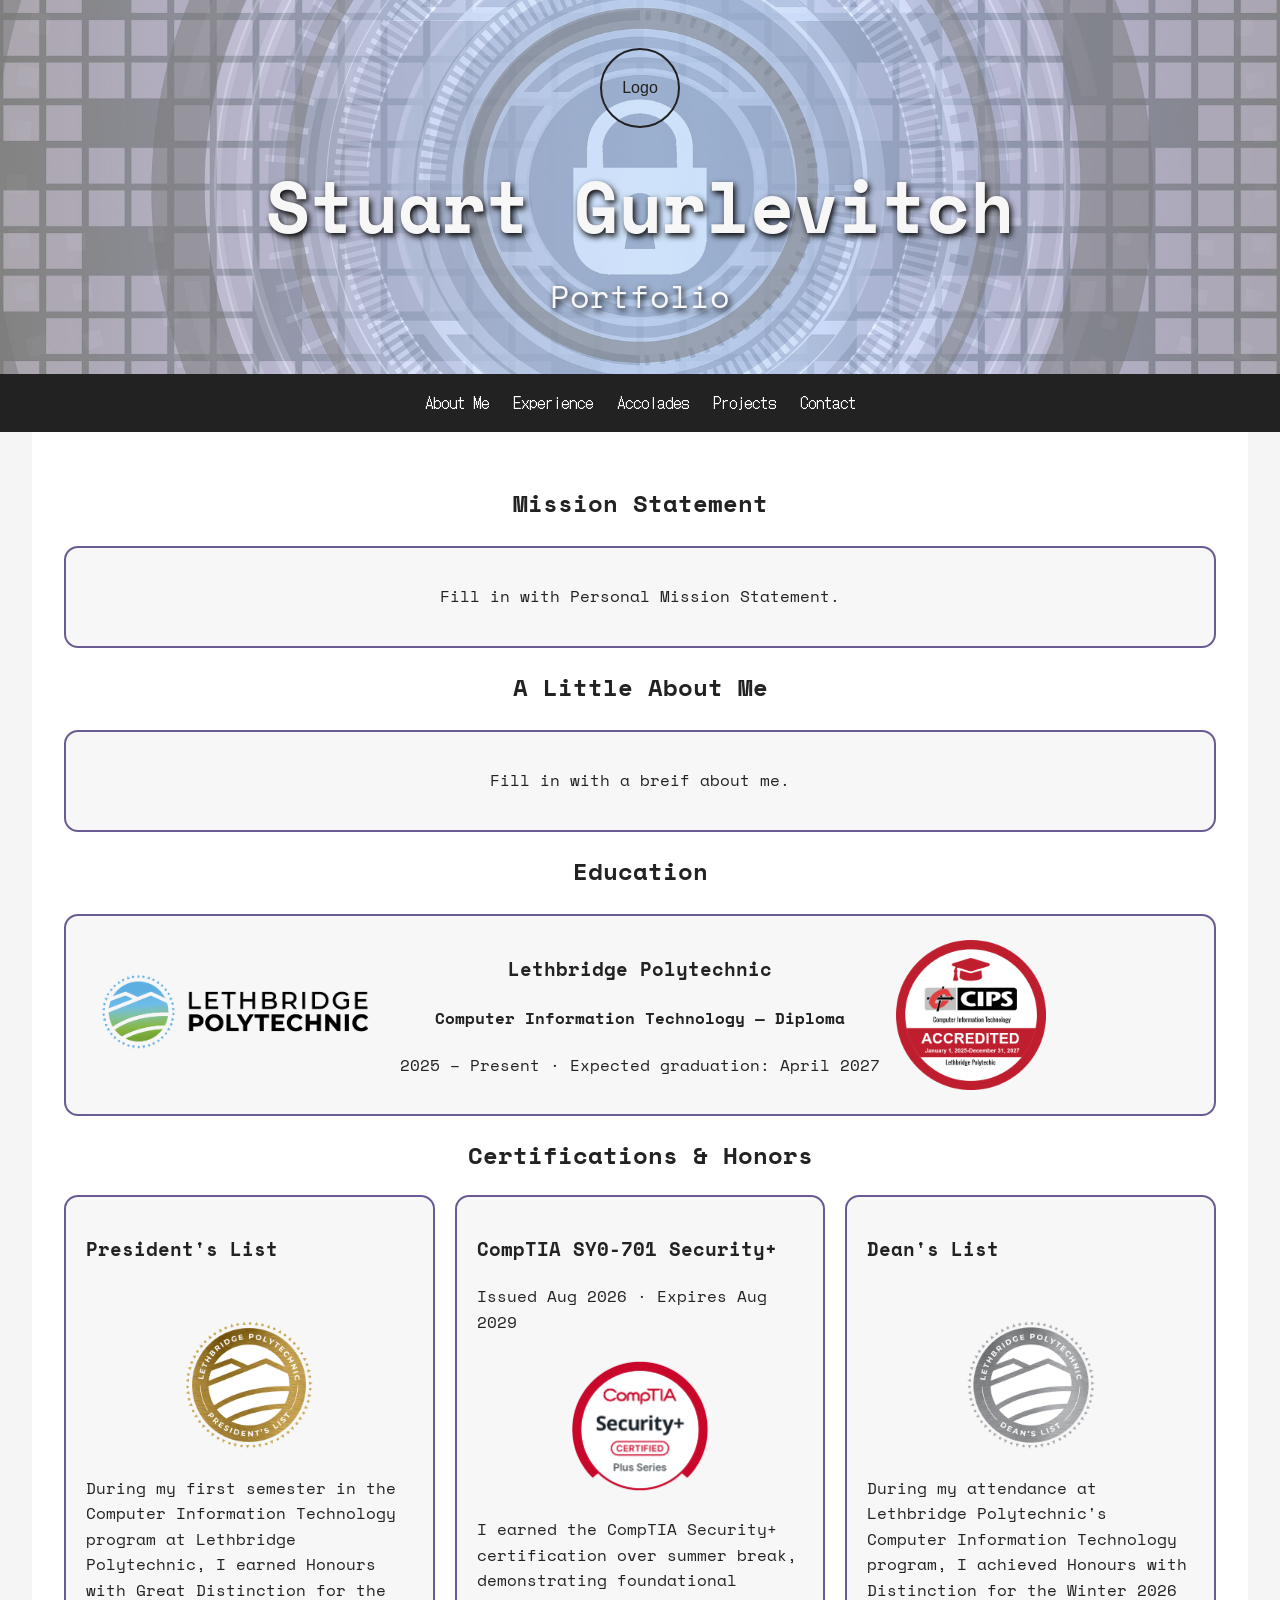
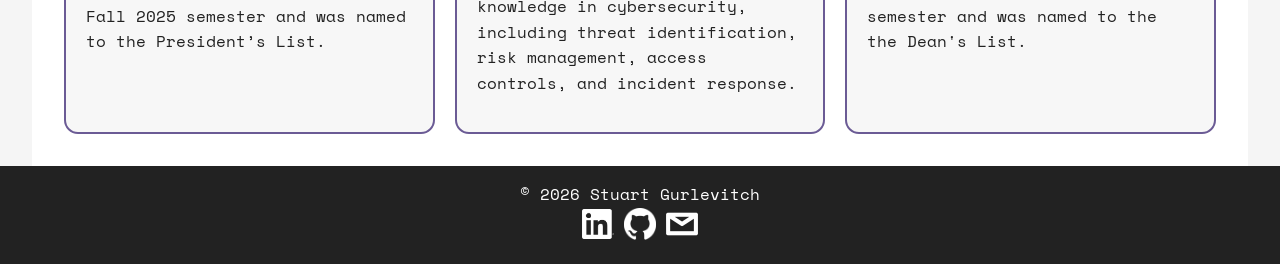
<file: index.html>
﻿<!DOCTYPE html>
<html lang="en">
<head>
    <meta charset="UTF-8">
    <meta name="viewport" content="width=device-width, initial-scale=1.0">
    <title>Stuart Gurlevitch | Portfolio</title>
    <link rel="stylesheet" href="style.css">
    <link rel="preconnect" href="https://fonts.googleapis.com">
    <link rel="preconnect" href="https://fonts.gstatic.com" crossorigin>
    <link href="https://fonts.googleapis.com/css2?family=DotGothic16&family=Pixelify+Sans:wght@400..700&family=Space+Mono:ital,wght@0,400;0,700;1,400;1,700&display=swap" rel="stylesheet">
</head>
<body>
    <header class="site-header">
        <!-- Replace this with your logo image if you have one -->
        <div class="logo">Logo</div>
        <h1>Stuart Gurlevitch</h1>
        <p>Portfolio</p>
    </header>

    <nav class="site-nav" aria-label="Main navigation">
        <a href="index.html">About Me</a>
        <a href="experience.html">Experience</a>
        <a href="accolades.html">Accolades</a>
        <a href="projects.html">Projects</a>
        <a href="contact.html">Contact</a>
    </nav>

    <main>
        <h2>Mission Statement</h2>
        <section class="feature-box">
            <p>Fill in with Personal Mission Statement.</p>
        </section>

        <h2>A Little About Me</h2>
        <section class="feature-box">
            <p>Fill in with a breif about me.</p>
        </section>

        <h2>Education</h2>
        <section class="feature-box education-layout">
            <a href="https://lethpolytech.ca/"
               target="_blank">
                <img class="education-image" 
                     src="resources/images/Lethbridge_Polytechnic_logo_colour.png" 
                     alt="">
            </a>

            <div class="education-details">
                <h3>Lethbridge Polytechnic</h3>
                <h4>Computer Information Technology — Diploma</h4>
                <p>2025 – Present · Expected graduation: April 2027</p>
            </div>

            <a href="https://lethpolytech.ca/programs-and-courses/computer-information-technology"
               target="_blank">
                <img class="badge" 
                     src="resources/images/citBadge.png" 
                     alt="">
            </a>
        </section>


        <h2>Certifications & Honors</h2>
        <section class="card-grid">
            <article class="card">
                <h3>President's List</h3>
                <br />
                <img src="resources/images/presidentsList.png"
                     alt=""
                     class="badge">
                <p>
                    During my first semester in the Computer Information Technology program at Lethbridge
                    Polytechnic, I earned Honours with Great Distinction for the Fall 2025 semester and was named
                    to the President’s List.
                </p>
            </article>

            <article class="card">
                <h3>CompTIA SY0-701 Security+</h3>
                <p>Issued Aug 2026 · Expires Aug 2029</p>
                <img src="resources/images/secPlus.png"
                     alt=""
                     class="badge">
                <p>
                    I earned the CompTIA Security+ certification over summer break, demonstrating foundational
                    knowledge in cybersecurity, including threat identification, risk management, access controls,
                    and incident response.
                </p>
            </article>

            <article class="card">
                <h3>Dean's List</h3>
                <br />
                <img src="resources/images/deansList.png"
                     alt=""
                     class="badge">
                <p>
                    During my attendance at Lethbridge Polytechnic's Computer Information Technology program,
                    I achieved Honours with Distinction for the Winter 2026 semester and was named to the
                    the Dean's List.
                </p>
            </article>
        </section>
    </main>

    <footer class="site-footer">
        <p>&copy; 2026 Stuart Gurlevitch</p>
        <div class="footer-links">
            <a href="https://www.linkedin.com/in/stuart-gurlevitch-35903b435/"
               target="_blank"
               rel="noopener noreferrer"
               aria-label="Visit my LinkedIn profile">
                <img src="resources/images/InBug-White.png"
                     alt=""
                     class="footer-icon">
            </a>
            <a href="https://github.com/St0six"
               target="_blank"
               rel="noopener noreferrer"
               aria-label="Visit my GitHub profile">
                <img src="resources/images/GitHub_Invertocat_White.png"
                     alt=""
                     class="footer-icon">
            </a>
            <a href="mailto:stuart@gurlevitch.com?subject=Portfolio%20inquiry"
               aria-label="Email me">
                <img src="resources/images/emailFooter.png" alt="" class="footer-icon">
            </a>
        </div>
    </footer>
</body>
</html>
</file>
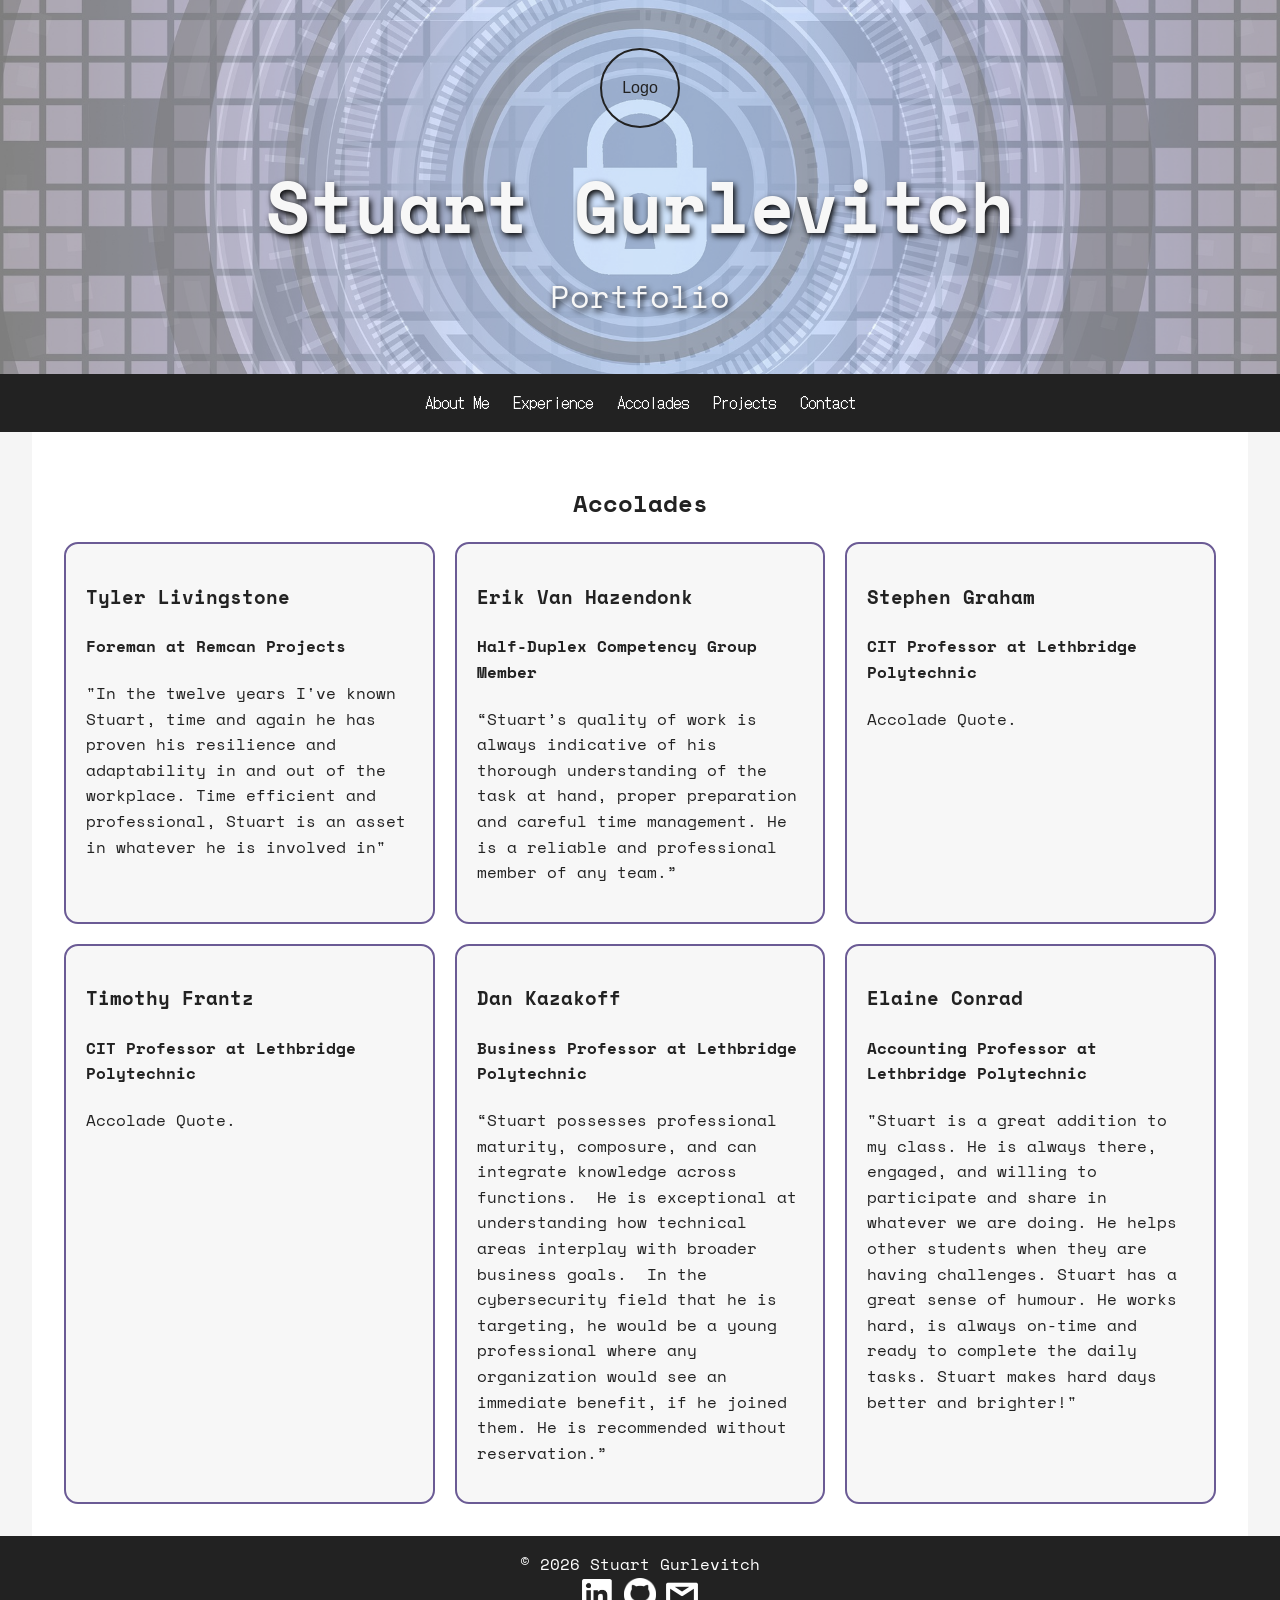
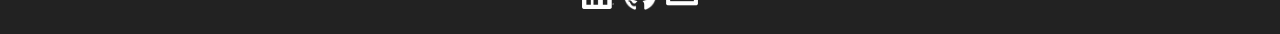
<file: accolades.html>
﻿<!DOCTYPE html>
<html lang="en">
<head>
    <meta charset="UTF-8">
    <meta name="viewport" content="width=device-width, initial-scale=1.0">
    <title>Stuart Gurlevitch | Portfolio</title>
    <link rel="stylesheet" href="style.css">
    <link rel="preconnect" href="https://fonts.googleapis.com">
    <link rel="preconnect" href="https://fonts.gstatic.com" crossorigin>
    <link href="https://fonts.googleapis.com/css2?family=DotGothic16&family=Pixelify+Sans:wght@400..700&family=Space+Mono:ital,wght@0,400;0,700;1,400;1,700&display=swap" rel="stylesheet">
</head>
<body>
    <header class="site-header">
        <!-- Replace this with your logo image if you have one -->
        <div class="logo">Logo</div>
        <h1>Stuart Gurlevitch</h1>
        <p>Portfolio</p>
    </header>

    <nav class="site-nav" aria-label="Main navigation">
        <a href="index.html">About Me</a>
        <a href="experience.html">Experience</a>
        <a href="accolades.html">Accolades</a>
        <a href="projects.html">Projects</a>
        <a href="contact.html">Contact</a>
    </nav>

    <main>
        <h2>Accolades</h2>
        <section class="card-grid">
            <article class="card">
                <h3>Tyler Livingstone</h3>
                <h4>Foreman at Remcan Projects</h4>
                <p>
                    "In the twelve years I've known Stuart, time and again he has proven his resilience and
                    adaptability in and out of the workplace. Time efficient and professional,
                    Stuart is an asset in whatever he is involved in"
                </p>
            </article>

            <article class="card">
                <h3>Erik Van Hazendonk</h3>
                <h4>Half-Duplex Competency Group Member</h4>
                <p>
                    “Stuart’s quality of work is always indicative of his thorough understanding of the task at hand, proper
                    preparation and careful time management. He is a reliable and professional member of any team.”
                </p>
            </article>

            <article class="card">
                <h3>Stephen Graham</h3>
                <h4>CIT Professor at Lethbridge Polytechnic</h4>
                <p>Accolade Quote.</p>
            </article>

            <article class="card">
                <h3>Timothy Frantz</h3>
                <h4>CIT Professor at Lethbridge Polytechnic</h4>
                <p>Accolade Quote.</p>
            </article>

            <article class="card">
                <h3>Dan Kazakoff</h3>
                <h4>Business Professor at Lethbridge Polytechnic</h4>
                <p>
                    “Stuart possesses professional maturity, composure, and can integrate knowledge across
                    functions.  He is exceptional at understanding how technical areas interplay with broader
                    business goals.  In the cybersecurity field that he is targeting, he would be a young
                    professional where any organization would see an immediate benefit, if he joined them.
                    He is recommended without reservation.” 
                </p>
            </article>

            <article class="card">
                <h3>Elaine Conrad</h3>
                <h4>Accounting Professor at Lethbridge Polytechnic</h4>
                <p>
                    "Stuart is a great addition to my class. He is always there, engaged, and willing to
                    participate and share in whatever we are doing. He helps other students when they are having
                    challenges. Stuart has a great sense of humour. He works hard, is always on-time and ready to
                    complete the daily tasks. Stuart makes hard days better and brighter!"
                </p>
            </article>
        </section>
    </main>

    <footer class="site-footer">
        <p>&copy; 2026 Stuart Gurlevitch</p>
        <div class="footer-links">
            <a href="https://www.linkedin.com/in/stuart-gurlevitch-35903b435/"
               target="_blank"
               rel="noopener noreferrer"
               aria-label="Visit my LinkedIn profile">
                <img src="resources/images/InBug-White.png"
                     alt=""
                     class="footer-icon">
            </a>
            <a href="https://github.com/St0six"
               target="_blank"
               rel="noopener noreferrer"
               aria-label="Visit my GitHub profile">
                <img src="resources/images/GitHub_Invertocat_White.png"
                     alt=""
                     class="footer-icon">
            </a>
            <a href="mailto:stuart@gurlevitch.com?subject=Portfolio%20inquiry"
               aria-label="Email me">
                <img src="resources/images/emailFooter.png" alt="" class="footer-icon">
            </a>
        </div>
    </footer>
</body>
</html>
</file>
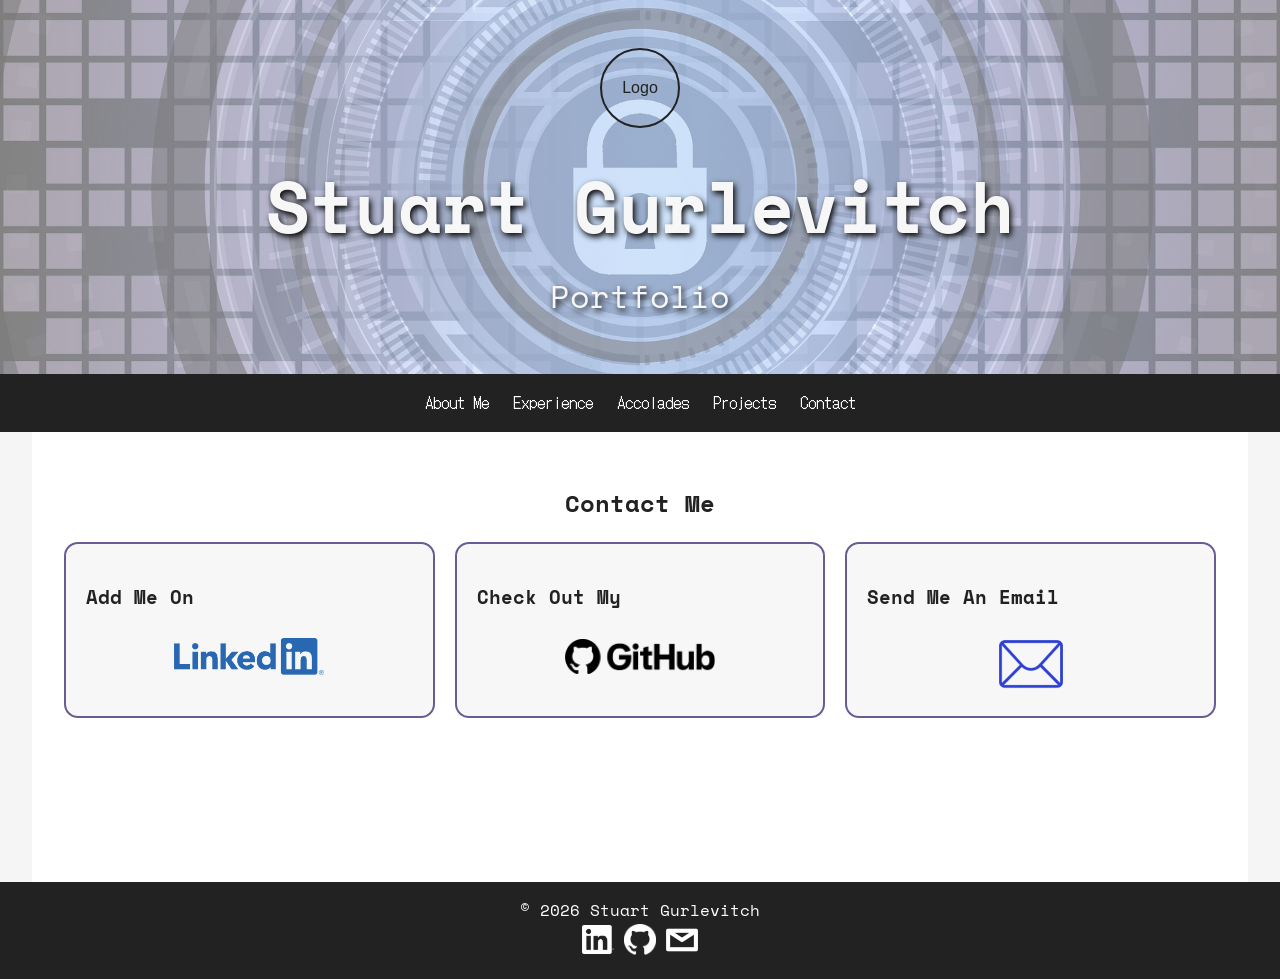
<file: contact.html>
﻿<!DOCTYPE html>
<html lang="en">
<head>
    <meta charset="UTF-8">
    <meta name="viewport" content="width=device-width, initial-scale=1.0">
    <title>Stuart Gurlevitch | Portfolio</title>
    <link rel="stylesheet" href="style.css">
    <link rel="preconnect" href="https://fonts.googleapis.com">
    <link rel="preconnect" href="https://fonts.gstatic.com" crossorigin>
    <link href="https://fonts.googleapis.com/css2?family=DotGothic16&family=Pixelify+Sans:wght@400..700&family=Space+Mono:ital,wght@0,400;0,700;1,400;1,700&display=swap" rel="stylesheet">
</head>
<body>
    <header class="site-header">
        <!-- Replace this with your logo image if you have one -->
        <div class="logo">Logo</div>
        <h1>Stuart Gurlevitch</h1>
        <p>Portfolio</p>
    </header>

    <nav class="site-nav" aria-label="Main navigation">
        <a href="index.html">About Me</a>
        <a href="experience.html">Experience</a>
        <a href="accolades.html">Accolades</a>
        <a href="projects.html">Projects</a>
        <a href="contact.html">Contact</a>
    </nav>

    <main>
        <h2>Contact Me</h2>
        <section class="card-grid">
            <article class="card">
                <h3>Add Me On</h3>
                <div class="contact-links">
                    <a href="https://www.linkedin.com/in/stuart-gurlevitch-35903b435/"
                       target="_blank"
                       rel="noopener noreferrer"
                       aria-label="Visit my LinkedIn profile">
                        <img src="resources/images/LI-Logo.png"
                             alt=""
                             class="contact-icon">
                    </a>
                </div>
            </article>

            <article class="card">
                <h3>Check Out My</h3>
                <div class="contact-links">
                    <a href="https://github.com/St0six"
                       target="_blank"
                       rel="noopener noreferrer"
                       aria-label="Visit my GitHub profile">
                        <img src="resources/images/GitHub_Lockup_Black.png" alt="" class="contact-icon">
                    </a>
                </div>
            </article>

            <article class="card">
                <h3>Send Me An Email</h3>
                <div class="contact-links">
                    <a href="mailto:stuart@gurlevitch.com?subject=Portfolio%20inquiry"
                       aria-label="Email me">
                        <img src="resources/images/email.png" alt="" class="email-icon">
                    </a>
                </div>
            </article>
        </section>
    </main>

    <footer class="site-footer">
        <p>&copy; 2026 Stuart Gurlevitch</p>
        <div class="footer-links">
            <a href="https://www.linkedin.com/in/stuart-gurlevitch-35903b435/"
               target="_blank"
               rel="noopener noreferrer"
               aria-label="Visit my LinkedIn profile">
                <img src="resources/images/InBug-White.png"
                     alt=""
                     class="footer-icon">
            </a>
            <a href="https://github.com/St0six"
               target="_blank"
               rel="noopener noreferrer"
               aria-label="Visit my GitHub profile">
                <img src="resources/images/GitHub_Invertocat_White.png"
                     alt=""
                     class="footer-icon">
            </a>
            <a href="mailto:stuart@gurlevitch.com?subject=Portfolio%20inquiry"
               aria-label="Email me">
                <img src="resources/images/emailFooter.png" alt="" class="footer-icon">
            </a>
        </div>
    </footer>
</body>
</html>
</file>
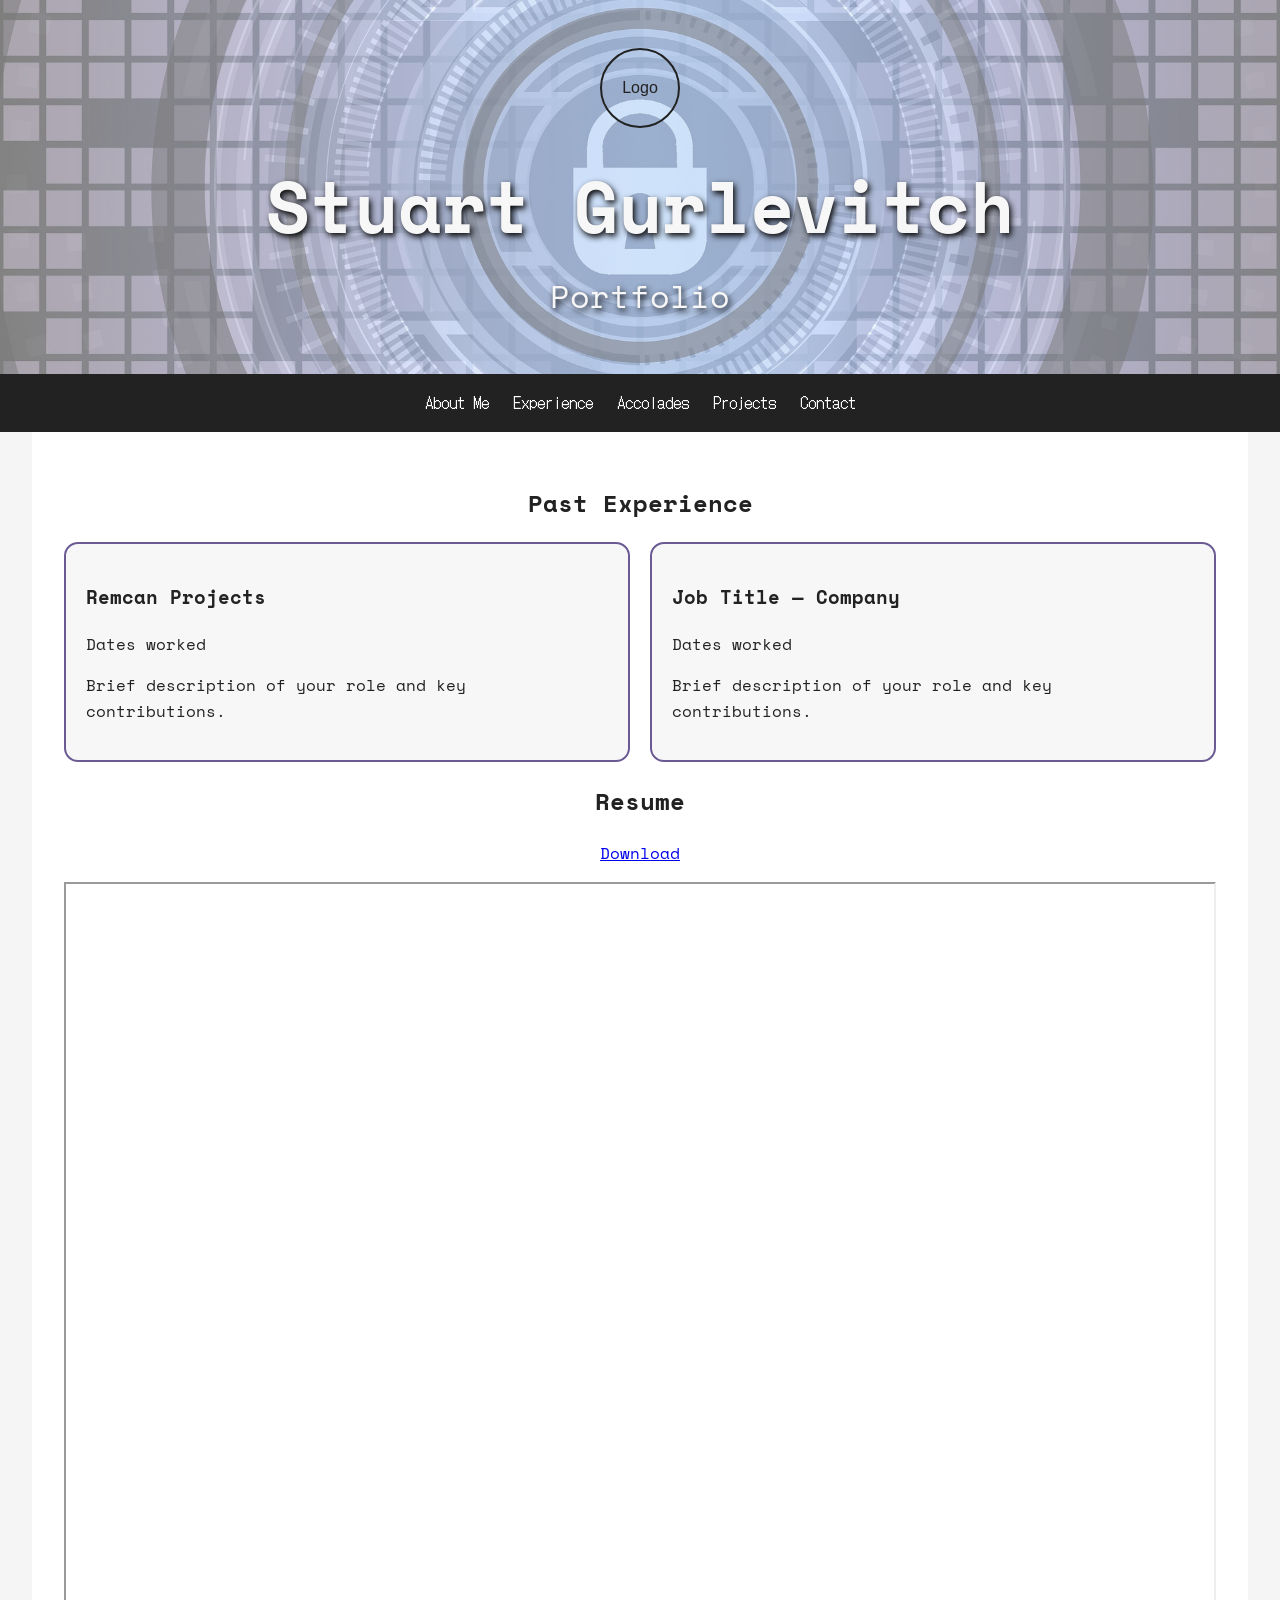
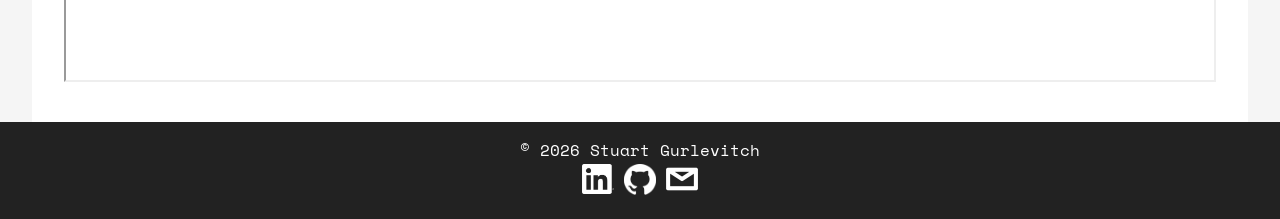
<file: experience.html>
﻿<!DOCTYPE html>
<html lang="en">
<head>
    <meta charset="UTF-8">
    <meta name="viewport" content="width=device-width, initial-scale=1.0">
    <title>Stuart Gurlevitch | Portfolio</title>
    <link rel="stylesheet" href="style.css">
    <link rel="preconnect" href="https://fonts.googleapis.com">
    <link rel="preconnect" href="https://fonts.gstatic.com" crossorigin>
    <link href="https://fonts.googleapis.com/css2?family=DotGothic16&family=Pixelify+Sans:wght@400..700&family=Space+Mono:ital,wght@0,400;0,700;1,400;1,700&display=swap" rel="stylesheet">
</head>
<body>
    <header class="site-header">
        <!-- Replace this with your logo image if you have one -->
        <div class="logo">Logo</div>
        <h1>Stuart Gurlevitch</h1>
        <p>Portfolio</p>
    </header>

    <nav class="site-nav" aria-label="Main navigation">
        <a href="index.html">About Me</a>
        <a href="experience.html">Experience</a>
        <a href="accolades.html">Accolades</a>
        <a href="projects.html">Projects</a>
        <a href="contact.html">Contact</a>
    </nav>

    <main>
        <h2>Past Experience</h2>
        <section>
            <div class="feature-grid">
                <article class="card">
                    <h3>Remcan Projects</h3>
                    <p>Dates worked</p>
                    <p>Brief description of your role and key contributions.</p>
                </article>

                <article class="card">
                    <h3>Job Title — Company</h3>
                    <p>Dates worked</p>
                    <p>Brief description of your role and key contributions.</p>
                </article>
            </div>
        </section>

        <div class="resume">
            <h2>Resume</h2>
            <p>
                <a href="resources/resume/resume.pdf" download="YourName-Resume.pdf">
                    Download
                </a>
            </p>
        </div>

        <iframe src="resources/resume/resume.pdf"
                title="My resume"
                width="100%"
                height="800">
        </iframe>
    </main>

    <footer class="site-footer">
        <p>&copy; 2026 Stuart Gurlevitch</p>
        <div class="footer-links">
            <a href="https://www.linkedin.com/in/stuart-gurlevitch-35903b435/"
               target="_blank"
               rel="noopener noreferrer"
               aria-label="Visit my LinkedIn profile">
                <img src="resources/images/InBug-White.png"
                     alt=""
                     class="footer-icon">
            </a>
            <a href="https://github.com/St0six"
               target="_blank"
               rel="noopener noreferrer"
               aria-label="Visit my GitHub profile">
                <img src="resources/images/GitHub_Invertocat_White.png"
                     alt=""
                     class="footer-icon">
            </a>
            <a href="mailto:stuart@gurlevitch.com?subject=Portfolio%20inquiry"
               aria-label="Email me">
                <img src="resources/images/emailFooter.png" alt="" class="footer-icon">
            </a>
        </div>
    </footer>
</body>
</html>
</file>
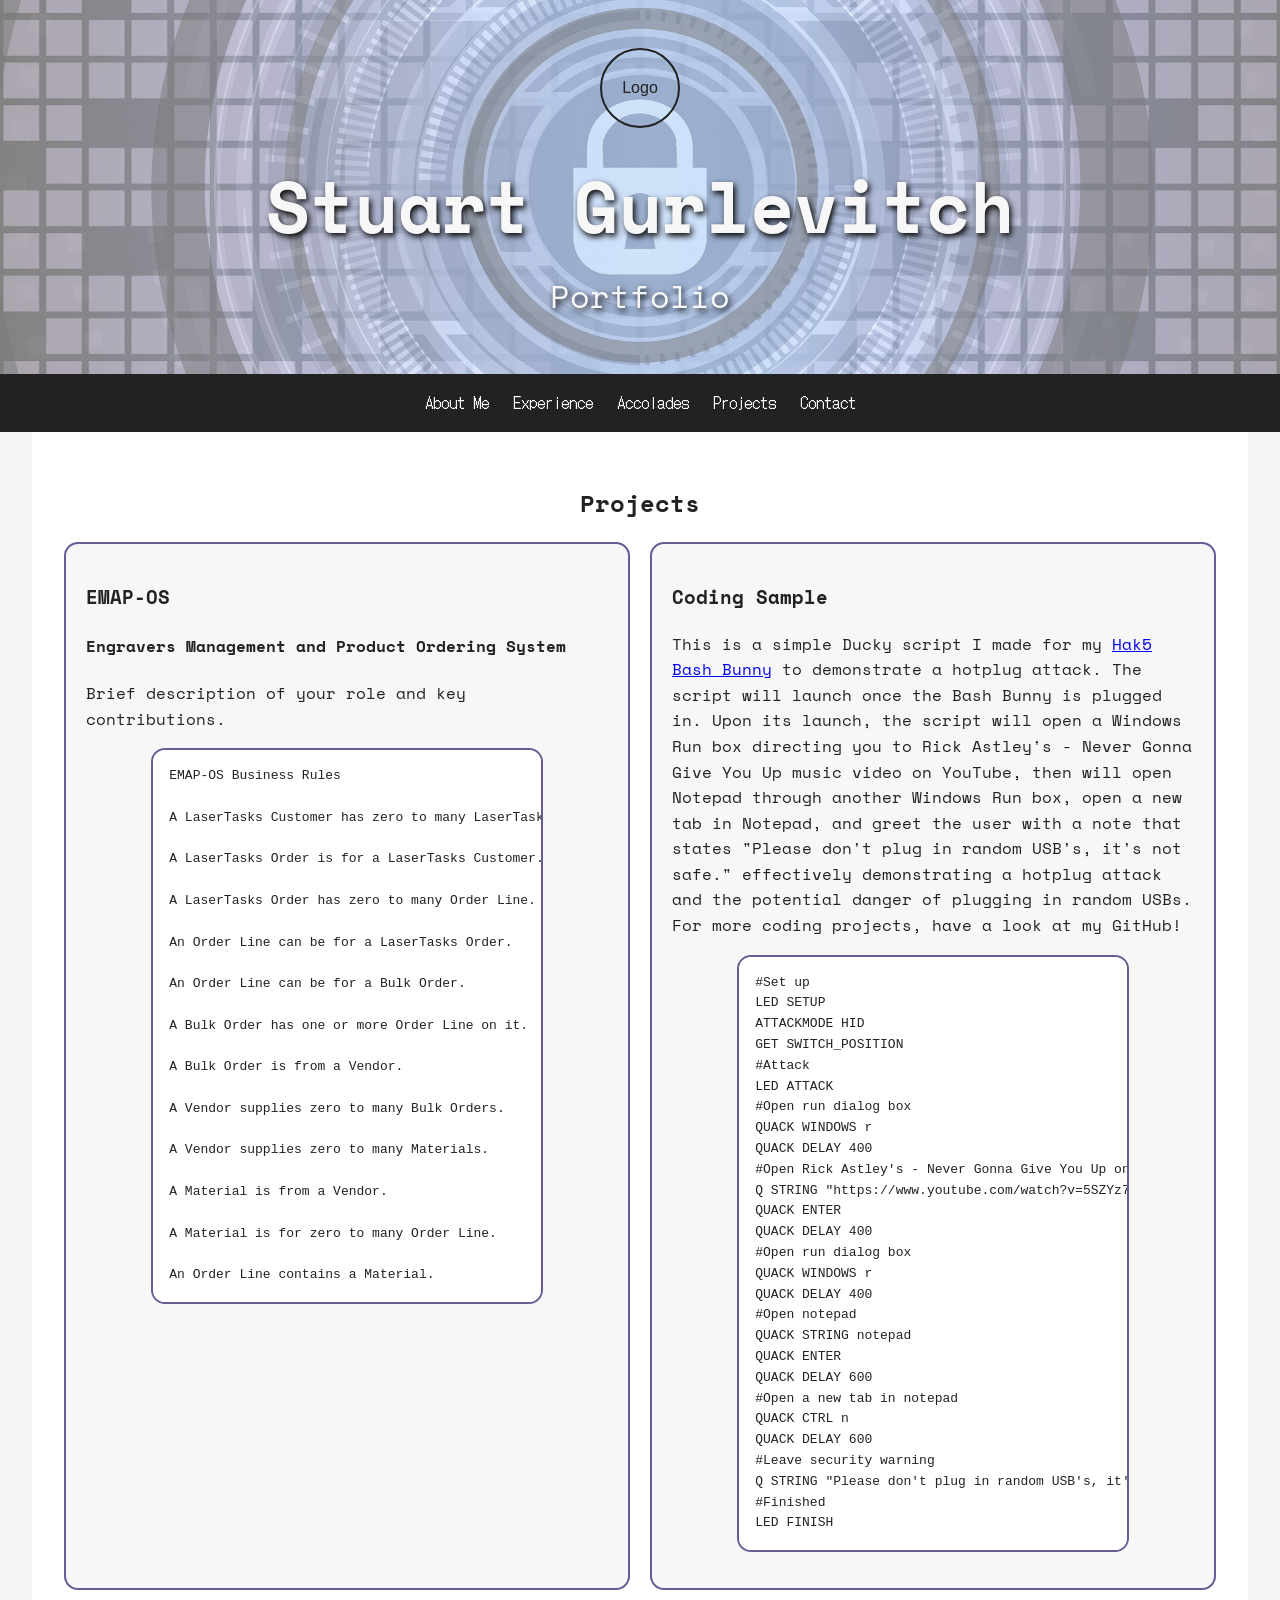
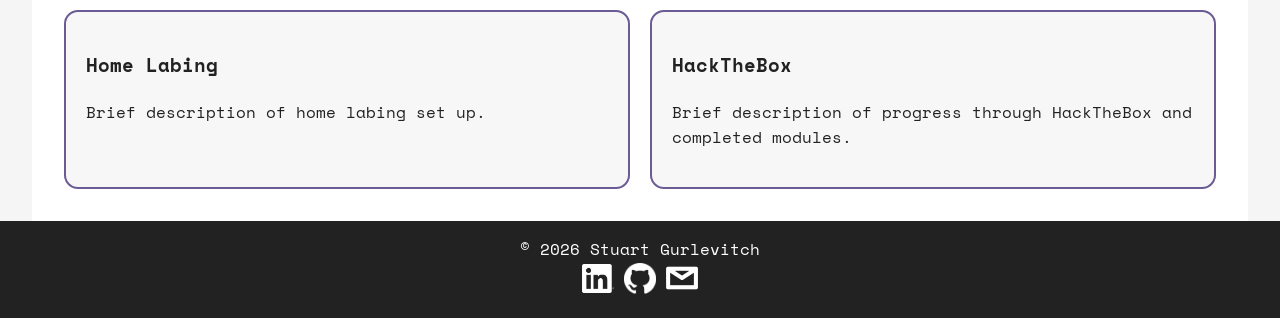
<file: projects.html>
﻿<!DOCTYPE html>
<html lang="en">
<head>
    <meta charset="UTF-8">
    <meta name="viewport" content="width=device-width, initial-scale=1.0">
    <title>Stuart Gurlevitch | Portfolio</title>
    <link rel="stylesheet" href="style.css">
    <link rel="preconnect" href="https://fonts.googleapis.com">
    <link rel="preconnect" href="https://fonts.gstatic.com" crossorigin>
    <link href="https://fonts.googleapis.com/css2?family=DotGothic16&family=Pixelify+Sans:wght@400..700&family=Space+Mono:ital,wght@0,400;0,700;1,400;1,700&display=swap" rel="stylesheet">
</head>
<body>
    <header class="site-header">
        <!-- Replace this with your logo image if you have one -->
        <div class="logo">Logo</div>
        <h1>Stuart Gurlevitch</h1>
        <p>Portfolio</p>
    </header>

    <nav class="site-nav" aria-label="Main navigation">
        <a href="index.html">About Me</a>
        <a href="experience.html">Experience</a>
        <a href="accolades.html">Accolades</a>
        <a href="projects.html">Projects</a>
        <a href="contact.html">Contact</a>
    </nav>

    <main>
        <h2>Projects</h2>
        <section class="feature-grid">
            <article class="card">
                <h3>EMAP-OS</h3>
                <h4>Engravers Management and Product Ordering System</h4>
                <p>Brief description of your role and key contributions.</p>
                <pre class="code-box">EMAP-OS Business Rules

A LaserTasks Customer has zero to many LaserTasks Orders. 

A LaserTasks Order is for a LaserTasks Customer. 

A LaserTasks Order has zero to many Order Line. 

An Order Line can be for a LaserTasks Order. 

An Order Line can be for a Bulk Order. 

A Bulk Order has one or more Order Line on it. 

A Bulk Order is from a Vendor. 

A Vendor supplies zero to many Bulk Orders. 

A Vendor supplies zero to many Materials. 

A Material is from a Vendor. 

A Material is for zero to many Order Line. 

An Order Line contains a Material. 
</pre>
            </article>

            <article class="card">
                <h3>Coding Sample</h3>
                <p>
                    This is a simple Ducky script I made for my <a href="https://shop.hak5.org/products/bash-bunny" target="_blank">Hak5 Bash Bunny</a>
                    to demonstrate a hotplug attack. The script will launch once the Bash Bunny is plugged in. Upon its launch, the script  will open
                    a Windows Run box directing you to Rick Astley's - Never Gonna Give You Up music video on YouTube, then will open Notepad through
                    another Windows Run box, open a new tab in Notepad, and greet the user with a note that states "Please don't plug in random USB's,
                    it's not safe." effectively demonstrating a hotplug attack and the potential danger of plugging in random USBs. 
                    For more coding projects, have a look at my GitHub!
                </p>
<pre class="code-box"><code>#Set up
LED SETUP
ATTACKMODE HID
GET SWITCH_POSITION
#Attack
LED ATTACK
#Open run dialog box
QUACK WINDOWS r
QUACK DELAY 400
#Open Rick Astley's - Never Gonna Give You Up on YouTube
Q STRING "https://www.youtube.com/watch?v=5SZYz7lZRRI"
QUACK ENTER
QUACK DELAY 400
#Open run dialog box
QUACK WINDOWS r
QUACK DELAY 400
#Open notepad
QUACK STRING notepad
QUACK ENTER
QUACK DELAY 600
#Open a new tab in notepad
QUACK CTRL n
QUACK DELAY 600
#Leave security warning
Q STRING "Please don't plug in random USB's, it's not safe."
#Finished
LED FINISH
</code></pre>
            </article>

            <article class="card">
                <h3>Home Labing</h3>
                <p>Brief description of home labing set up.</p>
            </article>

            <article class="card">
                <h3>HackTheBox</h3>
                <p>Brief description of progress through HackTheBox and completed modules.</p>
            </article>
        </section>
    </main>

    <footer class="site-footer">
        <p>&copy; 2026 Stuart Gurlevitch</p>
        <div class="footer-links">
            <a href="https://www.linkedin.com/in/stuart-gurlevitch-35903b435/"
               target="_blank"
               rel="noopener noreferrer"
               aria-label="Visit my LinkedIn profile">
                <img src="resources/images/InBug-White.png"
                     alt=""
                     class="footer-icon">
            </a>
            <a href="https://github.com/St0six"
               target="_blank"
               rel="noopener noreferrer"
               aria-label="Visit my GitHub profile">
                <img src="resources/images/GitHub_Invertocat_White.png"
                     alt=""
                     class="footer-icon">
            </a>
            <a href="mailto:stuart@gurlevitch.com?subject=Portfolio%20inquiry"
               aria-label="Email me">
                <img src="resources/images/emailFooter.png" alt="" class="footer-icon">
            </a>
        </div>
    </footer>
</body>
</html>
</file>
<file: style.css>
﻿* {
    box-sizing: border-box;
}

body {
    margin: 0;
    font-family: Arial, sans-serif;
    line-height: 1.6;
    color: #222;
    background: #f5f5f5;
}

h2 {
    text-align: center;
}

.center {
    text-align: center;
}

.site-header {
    min-height: 240px;
    padding: 3rem 1rem;
    box-sizing: border-box;
    display: flex;
    flex-direction: column;
    align-items: center;
    justify-content: center;
    text-align: center;
    position: relative;
    isolation: isolate;
}

    .site-header::before {
        content: "";
        position: absolute;
        inset: 0;
        background-image: url("resources/images/banner.jpg");
        background-size: cover;
        background-position: center;
        background-repeat: no-repeat;
        opacity: 0.5; /* 0 = invisible, 1 = fully opaque */
        z-index: -1;
    }

    .site-header h1,
    .site-header p {
        font-family: "Space Mono", monospace;
        color: #F7F7F7;
        text-shadow: 2px 3px 6px #000;
        margin: 0.25rem 0;
    }

        .site-header h1 {
            font-size: 4.5rem;
        }

        .site-header p {
            font-size: 2rem;
        }

.logo {
    width: 80px;
    height: 80px;
    margin: 0 auto 1rem;
    display: grid;
    place-items: center;
    border: 2px solid #222;
    border-radius: 50%;
}

.site-nav {
    display: flex;
    justify-content: center;
    flex-wrap: wrap;
    gap: 1.5rem;
    padding: 1rem;
    background: #222;
    position: sticky;
    top: 0;
    z-index: 100; /* Ensures it stays above other content */
}

    .site-nav a {
        font-family: "DotGothic16", sans-serif;
        color: #fff;
        text-decoration: none;
    }

        .site-nav a:hover {
            text-decoration: underline;
        }

main {
    font-family: "Space Mono", monospace;
    width: 95%;
    margin: 0 auto;
    min-height: 50vh;
    padding: 2rem;
    background: #fff;
}

.card-grid,
.feature-grid {
    display: grid;
    gap: 1.25rem;
}

.card-grid {
    grid-template-columns: repeat(3, minmax(0, 1fr));
}

.feature-grid {
    grid-template-columns: repeat(2, minmax(0, 1fr));
}

.card,
.feature-box {
    box-sizing: border-box;
    padding: 1.25rem;
    border: 2px solid #6b5b95;
    border-radius: 14px;
    background-color: #f7f7f7;
}

.feature-box {
    margin-top: 1.5rem;
}

    .feature-box p {
        text-align: center;
    }

    .feature-box h3 {
        text-align: center;
    }

    .feature-box h4 {
        text-align: center;
    }

@media (max-width: 700px) {
    .card-grid,
    .feature-grid {
        grid-template-columns: 1fr;
    }
}

.code-box {
    box-sizing: border-box;
    width: 75%;
    margin: 1rem auto;
    padding: 1rem;
    border: 2px solid #6b5b95;
    border-radius: 14px;
    background-color: #fff;
    overflow-x: auto;
}

.badge {
    display: block;
    width: 150px;
    height: 150px;
    object-fit: contain;
    margin-inline: auto;
}

.education-layout {
    display: grid;
    grid-template-columns: minmax(0, 1fr) auto minmax(0, 1fr);
    align-items: center;
    gap: 1rem;
}

    .education-layout .education-image {
        grid-column: 1;
        justify-self: start;
        width: 300px;
        max-width: 100%;
        height: auto;
        object-fit: contain;
    }

    .education-layout .education-details {
        grid-column: 2;
        text-align: center;
    }

    .education-layout .badge {
        grid-column: 3;
        justify-self: end;
        margin-inline: 0;
    }

.contact-links {
    display: flex;
    justify-content: center;
}

.contact-links a {
    display: inline-flex;
    align-items: center;
    text-decoration: none;
    line-height: 0;
}

.contact-icon {
    display: block;
    width: 150px;
    height: 50px;
    object-fit: contain;
}

.email-icon {
    display: block;
    width: 64px;
    height: 64px;
    object-fit: contain;
}

.resume {
    text-align: center;
}

.site-footer {
    font-family: "Space Mono", monospace;
    padding: 1rem;
    text-align: center;
    background: #222;
    color: #fff;
}

    .site-footer p {
        margin: 0;
    }

        .footer-links a {
            display: inline-flex;
            align-items: center;
            text-decoration: none;
            line-height: 0;
        }

        .footer-icon {
            display: block;
            width: 32px;
            height: 32px;
            object-fit: contain;
        }

@media (max-width: 600px) {
    .site-nav {
        gap: 0.75rem 1rem;
    }

    main {
        padding: 1.25rem;
    }

    .education-layout .education-image {
        width: 48px;
    }

    .education-layout .badge {
        width: 100px;
        height: 100px;
    }
}

/*Fonts*/
.pixelify-sans-navFont {
    font-family: "Pixelify Sans", sans-serif;
    font-optical-sizing: auto;
    font-weight: 400;
    font-style: normal;
}

.dotgothic16-regular {
    font-family: "DotGothic16", sans-serif;
    font-weight: 400;
    font-style: normal;
}

.space-mono-regular {
    font-family: "Space Mono", monospace;
    font-weight: 400;
    font-style: normal;
}

.space-mono-bold {
    font-family: "Space Mono", monospace;
    font-weight: 700;
    font-style: normal;
}

.space-mono-regular-italic {
    font-family: "Space Mono", monospace;
    font-weight: 400;
    font-style: italic;
}

.space-mono-bold-italic {
    font-family: "Space Mono", monospace;
    font-weight: 700;
    font-style: italic;
}
</file>
